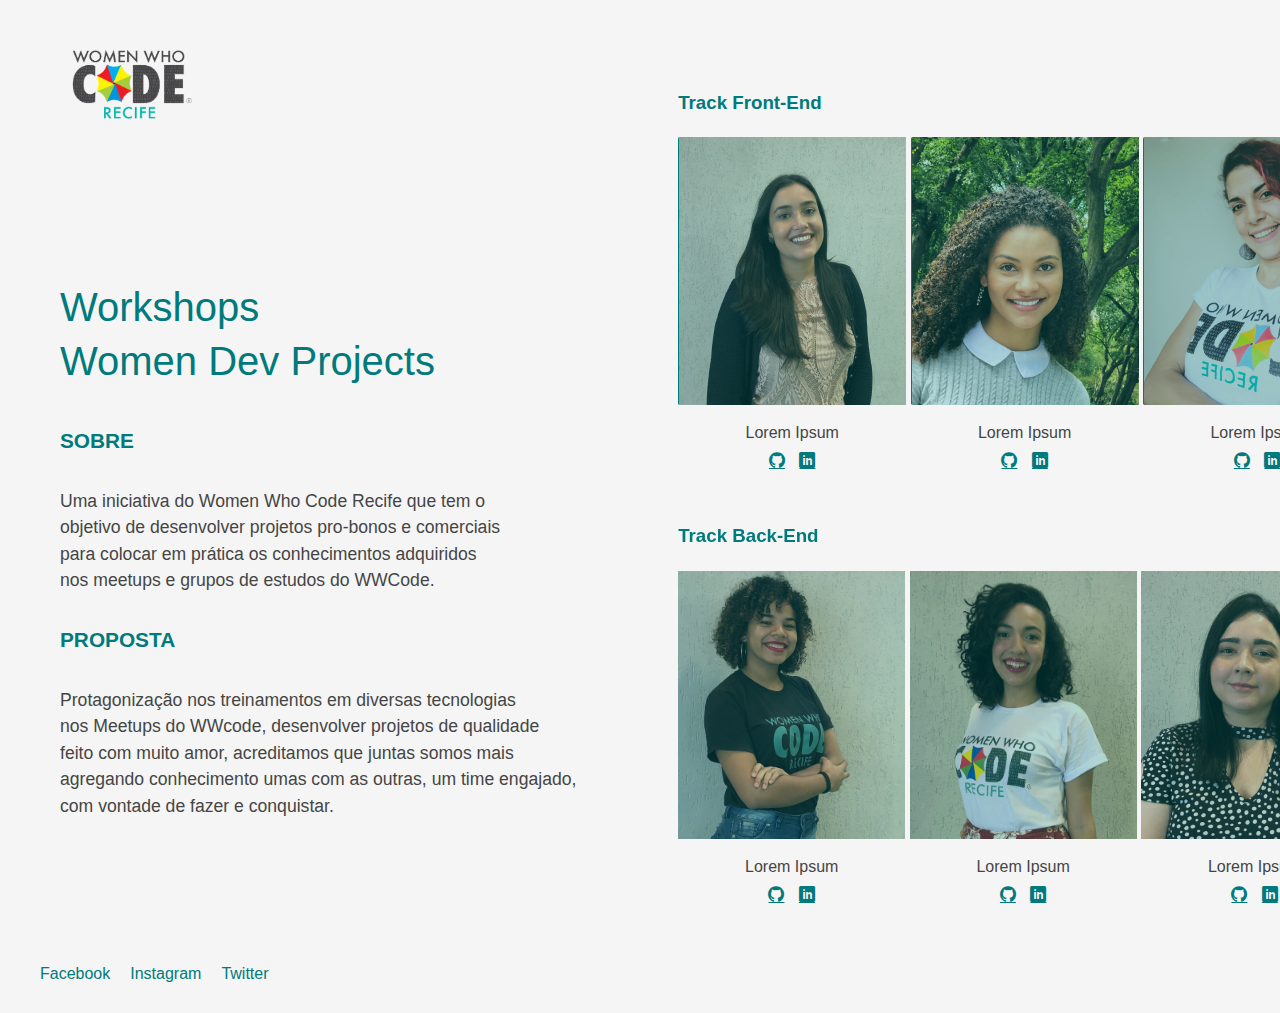
<file: Workshop HTML/index.html>
<!--Meta: A metatag Charset é usada para indicar a codificação de caracteres que a nossa página está utilizando-->

<!--DOCTYPE
    O Document Type Defination (DTD, ou simplesmente Doctype) é uma instrução que informa 
    ao navegador qual é a especificação do código que está sendo usada no documento, e deve ser declarado antes da tag <html>.
-->
<!--LINK

    Com a tag <link> podemos referenciar documentos que serão usados em nossa página. O atributo rel indica o tipo de documento que está sendo referenciado, como por exemplo o rel=”alternate”indicando uma forma alternativa de acessar o conteúdo do site via feed, ou o rel=”stylesheet”fazendo referência à folha de estilo CSS usadas para formatar a página.
Importante lembrar que a tag <link> não deve ser confundida com a tag <a>, usada para criar links dentro do conteúdo da página.
-->

<!DOCTYPE html>
<html>
    <!--Metadados-->
    <head>
        <html lang="pt-br">
         <meta charset="utf-8">
         <title>Workshop HTML</title>
         <meta name="viewport" content="width=device-width, initial-scale=1">
         <link href="./assets/cdn/icomoon/fonticon.css" rel="stylesheet" type="text/css"/>
         <link href="https://fonts.googleapis.com/css2?family=Open+Sans&display=swap">
         <link rel="stylesheet" type="text/css" href="assets/css/style.css" />
    </head>

    <body>
        <!--Main Container-->

        <div class="main-container">
            <!--Header-->
           
            <!--Article-->
            <article class="article-container">
                <header class="main-header">
                    <!--Logo-->
                   <div class="main-header-logo-container">
                       <a href="https://www.womenwhocode.com/">
                       <img class="main-header-logo" src="./assets/images/logo-wwcode.png" alt="logowwcode">
                    </a>
                   </div>
                </header>
                <section class="article-container__section">
                    <h1 class="article-container__section-title">
                        Workshops <br>Women Dev Projects
                    </h1>
                </section>
                <section class="article-container__section-subtitle">
                    <h3>sobre</h3>
                    <p>
                        Uma iniciativa do Women Who Code Recife que tem o<br>  objetivo de desenvolver projetos pro-bonos e comerciais<br>
                        para colocar em prática os conhecimentos adquiridos<br> nos meetups e grupos de estudos do WWCode.
                    </p>
                </section>
                <section class="article-container__section-subtitle">
                    <h3>proposta</h3>
                    <p>
                        Protagonização nos treinamentos em diversas tecnologias<br>nos Meetups do WWcode, 
                        desenvolver projetos de qualidade<br>feito com muito amor, acreditamos que juntas somos mais<br>
                        agregando conhecimento umas com as outras, um time engajado,<br>com vontade de fazer e conquistar.
                    </p>


                </section>
            </article>

            <!--Scrool Team-->
            
            <article class="article-container-team" >
                <header class="article-container-team-header">
                    <h3>Track Front-End</h3>
                </header>

                <ul class="article-container-team-lista">
                    <li class="article-container-team-image">
                        <img class="image-scroll" src="./assets/images/img1.png">
                        <p>Lorem Ipsum</p>
                        <span><a class="icon-github" href="#"></a></span>
                        <span><a class="icon-linkedin" href="#"></a></span>
                    </li>
                    <li class="article-container-team-image">
                        <img class="image-scroll" src="./assets/images/img2.png">
                        <p>Lorem Ipsum</p>
                        <span><a class="icon-github" href="#"></a></span>
                        <span><a class="icon-linkedin" href="#"></a></span>
                    </li>
                    <li class="article-container-team-image">
                        <img class="image-scroll" src="./assets/images/img3.png">
                        <p>Lorem Ipsum</p>
                        <span><a class="icon-github" href="#"></a></span>
                        <span><a class="icon-linkedin" href="#"></a></span>
                    </li>
                    <li class="article-container-team-image">
                        <img class="image-scroll" src="./assets/images/img4.png">
                        <p>Lorem Ipsum</p>
                        <span><a class="icon-github" href="#"></a></span>
                        <span><a class="icon-linkedin" href="#"></a></span>
                    </li>
                    <li class="article-container-team-image">
                        <img class="image-scroll" src="./assets/images/img5.png">
                        <p>Lorem Ipsum</p>
                        <span><a class="icon-github" href="#"></a></span>
                        <span><a class="icon-linkedin" href="#"></a></span>
                    </li>
                    <li class="article-container-team-image">
                        <img class="image-scroll" src="./assets/images/img6.png">
                        <p>Lorem Ipsum</p>
                        <span><a class="icon-github" href="#"></a></span>
                        <span><a class="icon-linkedin" href="#"></a></span>
                    </li>
                </ul>


                <header class="article-container-team-header">
                    <h3>Track Back-End</h3>
                </header>

                <ul class="article-container-team-lista">
                    <li class="article-container-team-image">
                        <img class="image-scroll" src="./assets/images/img7.png">
                        <p>Lorem Ipsum</p>
                        <span><a class="icon-github" href="#"></a></span>
                        <span><a class="icon-linkedin" href="#"></a></span>
                    </li>
                    <li class="article-container-team-image">
                        <img class="image-scroll" src="./assets/images/img8.png">
                        <p>Lorem Ipsum</p>
                        <span><a class="icon-github" href="#"></a></span>
                        <span><a class="icon-linkedin" href="#"></a></span>
                    </li>
                    <li class="article-container-team-image">
                        <img class="image-scroll" src="./assets/images/img9.png">
                        <p>Lorem Ipsum</p>
                        <span><a class="icon-github" href="#"></a></span>
                        <span><a class="icon-linkedin" href="#"></a></span>
                    </li>
                    <li class="article-container-team-image">
                        <img class="image-scroll" src="./assets/images/img10.png">
                        <p>Lorem Ipsum</p>
                        <span><a class="icon-github" href="#"></a></span>
                        <span><a class="icon-linkedin" href="#"></a></span>
                    </li>
                    <li class="article-container-team-image">
                        <img class="image-scroll" src="./assets/images/img11.png">
                        <p>Lorem Ipsum</p>
                        <span><a class="icon-github" href="#"></a></span>
                        <span><a class="icon-linkedin" href="#"></a></span>
                    </li>
                    <li class="article-container-team-image">
                        <img class="image-scroll" src="./assets/images/img12.png">
                        <p>Lorem Ipsum</p>
                        <span><a class="icon-github" href="#"></a></span>
                        <span><a class="icon-linkedin" href="#"></a></span>
                    </li>
                </ul> 
            </article>
        <footer class="main-footer">
            <span><a href="https://www.facebook.com/groups/wwcrecife/">Facebook</a></span>
            <span><a href="https://www.instagram.com/wwcoderecife/?hl=pt-br">Instagram</a></span>
            <span><a href="https://twitter.com/WWCode_Recife">Twitter</a></span>
        </footer>
    </div><!--Main Container-->
</body>
</html>
</file>
<file: Workshop HTML/assets/cdn/icomoon/fonticon.css>
@font-face {
  font-family: 'icomoon';
  src:  url('fonts/icomoon.eot?13zove');
  src:  url('fonts/icomoon.eot?13zove#iefix') format('embedded-opentype'),
    url('fonts/icomoon.ttf?13zove') format('truetype'),
    url('fonts/icomoon.woff?13zove') format('woff'),
    url('fonts/icomoon.svg?13zove#icomoon') format('svg');
  font-weight: normal;
  font-style: normal;
  font-display: block;
}

[class^="icon-"], [class*=" icon-"] {
  /* use !important to prevent issues with browser extensions that change fonts */
  font-family: 'icomoon' !important;
  speak: none;
  font-style: normal;
  font-weight: normal;
  font-variant: normal;
  text-transform: none;
  line-height: 1;

  /* Better Font Rendering =========== */
  -webkit-font-smoothing: antialiased;
  -moz-osx-font-smoothing: grayscale;
}

.icon-home:before {
  content: "\e900";
}
.icon-home2:before {
  content: "\e901";
}
.icon-home3:before {
  content: "\e902";
}
.icon-office:before {
  content: "\e903";
}
.icon-newspaper:before {
  content: "\e904";
}
.icon-pencil:before {
  content: "\e905";
}
.icon-pencil2:before {
  content: "\e906";
}
.icon-quill:before {
  content: "\e907";
}
.icon-pen:before {
  content: "\e908";
}
.icon-blog:before {
  content: "\e909";
}
.icon-eyedropper:before {
  content: "\e90a";
}
.icon-droplet:before {
  content: "\e90b";
}
.icon-paint-format:before {
  content: "\e90c";
}
.icon-image:before {
  content: "\e90d";
}
.icon-images:before {
  content: "\e90e";
}
.icon-camera:before {
  content: "\e90f";
}
.icon-headphones:before {
  content: "\e910";
}
.icon-music:before {
  content: "\e911";
}
.icon-play:before {
  content: "\e912";
}
.icon-film:before {
  content: "\e913";
}
.icon-video-camera:before {
  content: "\e914";
}
.icon-dice:before {
  content: "\e915";
}
.icon-pacman:before {
  content: "\e916";
}
.icon-spades:before {
  content: "\e917";
}
.icon-clubs:before {
  content: "\e918";
}
.icon-diamonds:before {
  content: "\e919";
}
.icon-bullhorn:before {
  content: "\e91a";
}
.icon-connection:before {
  content: "\e91b";
}
.icon-podcast:before {
  content: "\e91c";
}
.icon-feed:before {
  content: "\e91d";
}
.icon-mic:before {
  content: "\e91e";
}
.icon-book:before {
  content: "\e91f";
}
.icon-books:before {
  content: "\e920";
}
.icon-library:before {
  content: "\e921";
}
.icon-file-text:before {
  content: "\e922";
}
.icon-profile:before {
  content: "\e923";
}
.icon-file-empty:before {
  content: "\e924";
}
.icon-files-empty:before {
  content: "\e925";
}
.icon-file-text2:before {
  content: "\e926";
}
.icon-file-picture:before {
  content: "\e927";
}
.icon-file-music:before {
  content: "\e928";
}
.icon-file-play:before {
  content: "\e929";
}
.icon-file-video:before {
  content: "\e92a";
}
.icon-file-zip:before {
  content: "\e92b";
}
.icon-copy:before {
  content: "\e92c";
}
.icon-paste:before {
  content: "\e92d";
}
.icon-stack:before {
  content: "\e92e";
}
.icon-folder:before {
  content: "\e92f";
}
.icon-folder-open:before {
  content: "\e930";
}
.icon-folder-plus:before {
  content: "\e931";
}
.icon-folder-minus:before {
  content: "\e932";
}
.icon-folder-download:before {
  content: "\e933";
}
.icon-folder-upload:before {
  content: "\e934";
}
.icon-price-tag:before {
  content: "\e935";
}
.icon-price-tags:before {
  content: "\e936";
}
.icon-barcode:before {
  content: "\e937";
}
.icon-qrcode:before {
  content: "\e938";
}
.icon-ticket:before {
  content: "\e939";
}
.icon-cart:before {
  content: "\e93a";
}
.icon-coin-dollar:before {
  content: "\e93b";
}
.icon-coin-euro:before {
  content: "\e93c";
}
.icon-coin-pound:before {
  content: "\e93d";
}
.icon-coin-yen:before {
  content: "\e93e";
}
.icon-credit-card:before {
  content: "\e93f";
}
.icon-calculator:before {
  content: "\e940";
}
.icon-lifebuoy:before {
  content: "\e941";
}
.icon-phone:before {
  content: "\e942";
}
.icon-phone-hang-up:before {
  content: "\e943";
}
.icon-address-book:before {
  content: "\e944";
}
.icon-envelop:before {
  content: "\e945";
}
.icon-pushpin:before {
  content: "\e946";
}
.icon-location:before {
  content: "\e947";
}
.icon-location2:before {
  content: "\e948";
}
.icon-compass:before {
  content: "\e949";
}
.icon-compass2:before {
  content: "\e94a";
}
.icon-map:before {
  content: "\e94b";
}
.icon-map2:before {
  content: "\e94c";
}
.icon-history:before {
  content: "\e94d";
}
.icon-clock:before {
  content: "\e94e";
}
.icon-clock2:before {
  content: "\e94f";
}
.icon-alarm:before {
  content: "\e950";
}
.icon-bell:before {
  content: "\e951";
}
.icon-stopwatch:before {
  content: "\e952";
}
.icon-calendar:before {
  content: "\e953";
}
.icon-printer:before {
  content: "\e954";
}
.icon-keyboard:before {
  content: "\e955";
}
.icon-display:before {
  content: "\e956";
}
.icon-laptop:before {
  content: "\e957";
}
.icon-mobile:before {
  content: "\e958";
}
.icon-mobile2:before {
  content: "\e959";
}
.icon-tablet:before {
  content: "\e95a";
}
.icon-tv:before {
  content: "\e95b";
}
.icon-drawer:before {
  content: "\e95c";
}
.icon-drawer2:before {
  content: "\e95d";
}
.icon-box-add:before {
  content: "\e95e";
}
.icon-box-remove:before {
  content: "\e95f";
}
.icon-download:before {
  content: "\e960";
}
.icon-upload:before {
  content: "\e961";
}
.icon-floppy-disk:before {
  content: "\e962";
}
.icon-drive:before {
  content: "\e963";
}
.icon-database:before {
  content: "\e964";
}
.icon-undo:before {
  content: "\e965";
}
.icon-redo:before {
  content: "\e966";
}
.icon-undo2:before {
  content: "\e967";
}
.icon-redo2:before {
  content: "\e968";
}
.icon-forward:before {
  content: "\e969";
}
.icon-reply:before {
  content: "\e96a";
}
.icon-bubble:before {
  content: "\e96b";
}
.icon-bubbles:before {
  content: "\e96c";
}
.icon-bubbles2:before {
  content: "\e96d";
}
.icon-bubble2:before {
  content: "\e96e";
}
.icon-bubbles3:before {
  content: "\e96f";
}
.icon-bubbles4:before {
  content: "\e970";
}
.icon-user:before {
  content: "\e971";
}
.icon-users:before {
  content: "\e972";
}
.icon-user-plus:before {
  content: "\e973";
}
.icon-user-minus:before {
  content: "\e974";
}
.icon-user-check:before {
  content: "\e975";
}
.icon-user-tie:before {
  content: "\e976";
}
.icon-quotes-left:before {
  content: "\e977";
}
.icon-quotes-right:before {
  content: "\e978";
}
.icon-hour-glass:before {
  content: "\e979";
}
.icon-spinner:before {
  content: "\e97a";
}
.icon-spinner2:before {
  content: "\e97b";
}
.icon-spinner3:before {
  content: "\e97c";
}
.icon-spinner4:before {
  content: "\e97d";
}
.icon-spinner5:before {
  content: "\e97e";
}
.icon-spinner6:before {
  content: "\e97f";
}
.icon-spinner7:before {
  content: "\e980";
}
.icon-spinner8:before {
  content: "\e981";
}
.icon-spinner9:before {
  content: "\e982";
}
.icon-spinner10:before {
  content: "\e983";
}
.icon-spinner11:before {
  content: "\e984";
}
.icon-binoculars:before {
  content: "\e985";
}
.icon-search:before {
  content: "\e986";
}
.icon-zoom-in:before {
  content: "\e987";
}
.icon-zoom-out:before {
  content: "\e988";
}
.icon-enlarge:before {
  content: "\e989";
}
.icon-shrink:before {
  content: "\e98a";
}
.icon-enlarge2:before {
  content: "\e98b";
}
.icon-shrink2:before {
  content: "\e98c";
}
.icon-key:before {
  content: "\e98d";
}
.icon-key2:before {
  content: "\e98e";
}
.icon-lock:before {
  content: "\e98f";
}
.icon-unlocked:before {
  content: "\e990";
}
.icon-wrench:before {
  content: "\e991";
}
.icon-equalizer:before {
  content: "\e992";
}
.icon-equalizer2:before {
  content: "\e993";
}
.icon-cog:before {
  content: "\e994";
}
.icon-cogs:before {
  content: "\e995";
}
.icon-hammer:before {
  content: "\e996";
}
.icon-magic-wand:before {
  content: "\e997";
}
.icon-aid-kit:before {
  content: "\e998";
}
.icon-bug:before {
  content: "\e999";
}
.icon-pie-chart:before {
  content: "\e99a";
}
.icon-stats-dots:before {
  content: "\e99b";
}
.icon-stats-bars:before {
  content: "\e99c";
}
.icon-stats-bars2:before {
  content: "\e99d";
}
.icon-trophy:before {
  content: "\e99e";
}
.icon-gift:before {
  content: "\e99f";
}
.icon-glass:before {
  content: "\e9a0";
}
.icon-glass2:before {
  content: "\e9a1";
}
.icon-mug:before {
  content: "\e9a2";
}
.icon-spoon-knife:before {
  content: "\e9a3";
}
.icon-leaf:before {
  content: "\e9a4";
}
.icon-rocket:before {
  content: "\e9a5";
}
.icon-meter:before {
  content: "\e9a6";
}
.icon-meter2:before {
  content: "\e9a7";
}
.icon-hammer2:before {
  content: "\e9a8";
}
.icon-fire:before {
  content: "\e9a9";
}
.icon-lab:before {
  content: "\e9aa";
}
.icon-magnet:before {
  content: "\e9ab";
}
.icon-bin:before {
  content: "\e9ac";
}
.icon-bin2:before {
  content: "\e9ad";
}
.icon-briefcase:before {
  content: "\e9ae";
}
.icon-airplane:before {
  content: "\e9af";
}
.icon-truck:before {
  content: "\e9b0";
}
.icon-road:before {
  content: "\e9b1";
}
.icon-accessibility:before {
  content: "\e9b2";
}
.icon-target:before {
  content: "\e9b3";
}
.icon-shield:before {
  content: "\e9b4";
}
.icon-power:before {
  content: "\e9b5";
}
.icon-switch:before {
  content: "\e9b6";
}
.icon-power-cord:before {
  content: "\e9b7";
}
.icon-clipboard:before {
  content: "\e9b8";
}
.icon-list-numbered:before {
  content: "\e9b9";
}
.icon-list:before {
  content: "\e9ba";
}
.icon-list2:before {
  content: "\e9bb";
}
.icon-tree:before {
  content: "\e9bc";
}
.icon-menu:before {
  content: "\e9bd";
}
.icon-menu2:before {
  content: "\e9be";
}
.icon-menu3:before {
  content: "\e9bf";
}
.icon-menu4:before {
  content: "\e9c0";
}
.icon-cloud:before {
  content: "\e9c1";
}
.icon-cloud-download:before {
  content: "\e9c2";
}
.icon-cloud-upload:before {
  content: "\e9c3";
}
.icon-cloud-check:before {
  content: "\e9c4";
}
.icon-download2:before {
  content: "\e9c5";
}
.icon-upload2:before {
  content: "\e9c6";
}
.icon-download3:before {
  content: "\e9c7";
}
.icon-upload3:before {
  content: "\e9c8";
}
.icon-sphere:before {
  content: "\e9c9";
}
.icon-earth:before {
  content: "\e9ca";
}
.icon-link:before {
  content: "\e9cb";
}
.icon-flag:before {
  content: "\e9cc";
}
.icon-attachment:before {
  content: "\e9cd";
}
.icon-eye:before {
  content: "\e9ce";
}
.icon-eye-plus:before {
  content: "\e9cf";
}
.icon-eye-minus:before {
  content: "\e9d0";
}
.icon-eye-blocked:before {
  content: "\e9d1";
}
.icon-bookmark:before {
  content: "\e9d2";
}
.icon-bookmarks:before {
  content: "\e9d3";
}
.icon-sun:before {
  content: "\e9d4";
}
.icon-contrast:before {
  content: "\e9d5";
}
.icon-brightness-contrast:before {
  content: "\e9d6";
}
.icon-star-empty:before {
  content: "\e9d7";
}
.icon-star-half:before {
  content: "\e9d8";
}
.icon-star-full:before {
  content: "\e9d9";
}
.icon-heart:before {
  content: "\e9da";
}
.icon-heart-broken:before {
  content: "\e9db";
}
.icon-man:before {
  content: "\e9dc";
}
.icon-woman:before {
  content: "\e9dd";
}
.icon-man-woman:before {
  content: "\e9de";
}
.icon-happy:before {
  content: "\e9df";
}
.icon-happy2:before {
  content: "\e9e0";
}
.icon-smile:before {
  content: "\e9e1";
}
.icon-smile2:before {
  content: "\e9e2";
}
.icon-tongue:before {
  content: "\e9e3";
}
.icon-tongue2:before {
  content: "\e9e4";
}
.icon-sad:before {
  content: "\e9e5";
}
.icon-sad2:before {
  content: "\e9e6";
}
.icon-wink:before {
  content: "\e9e7";
}
.icon-wink2:before {
  content: "\e9e8";
}
.icon-grin:before {
  content: "\e9e9";
}
.icon-grin2:before {
  content: "\e9ea";
}
.icon-cool:before {
  content: "\e9eb";
}
.icon-cool2:before {
  content: "\e9ec";
}
.icon-angry:before {
  content: "\e9ed";
}
.icon-angry2:before {
  content: "\e9ee";
}
.icon-evil:before {
  content: "\e9ef";
}
.icon-evil2:before {
  content: "\e9f0";
}
.icon-shocked:before {
  content: "\e9f1";
}
.icon-shocked2:before {
  content: "\e9f2";
}
.icon-baffled:before {
  content: "\e9f3";
}
.icon-baffled2:before {
  content: "\e9f4";
}
.icon-confused:before {
  content: "\e9f5";
}
.icon-confused2:before {
  content: "\e9f6";
}
.icon-neutral:before {
  content: "\e9f7";
}
.icon-neutral2:before {
  content: "\e9f8";
}
.icon-hipster:before {
  content: "\e9f9";
}
.icon-hipster2:before {
  content: "\e9fa";
}
.icon-wondering:before {
  content: "\e9fb";
}
.icon-wondering2:before {
  content: "\e9fc";
}
.icon-sleepy:before {
  content: "\e9fd";
}
.icon-sleepy2:before {
  content: "\e9fe";
}
.icon-frustrated:before {
  content: "\e9ff";
}
.icon-frustrated2:before {
  content: "\ea00";
}
.icon-crying:before {
  content: "\ea01";
}
.icon-crying2:before {
  content: "\ea02";
}
.icon-point-up:before {
  content: "\ea03";
}
.icon-point-right:before {
  content: "\ea04";
}
.icon-point-down:before {
  content: "\ea05";
}
.icon-point-left:before {
  content: "\ea06";
}
.icon-warning:before {
  content: "\ea07";
}
.icon-notification:before {
  content: "\ea08";
}
.icon-question:before {
  content: "\ea09";
}
.icon-plus:before {
  content: "\ea0a";
}
.icon-minus:before {
  content: "\ea0b";
}
.icon-info:before {
  content: "\ea0c";
}
.icon-cancel-circle:before {
  content: "\ea0d";
}
.icon-blocked:before {
  content: "\ea0e";
}
.icon-cross:before {
  content: "\ea0f";
}
.icon-checkmark:before {
  content: "\ea10";
}
.icon-checkmark2:before {
  content: "\ea11";
}
.icon-spell-check:before {
  content: "\ea12";
}
.icon-enter:before {
  content: "\ea13";
}
.icon-exit:before {
  content: "\ea14";
}
.icon-play2:before {
  content: "\ea15";
}
.icon-pause:before {
  content: "\ea16";
}
.icon-stop:before {
  content: "\ea17";
}
.icon-previous:before {
  content: "\ea18";
}
.icon-next:before {
  content: "\ea19";
}
.icon-backward:before {
  content: "\ea1a";
}
.icon-forward2:before {
  content: "\ea1b";
}
.icon-play3:before {
  content: "\ea1c";
}
.icon-pause2:before {
  content: "\ea1d";
}
.icon-stop2:before {
  content: "\ea1e";
}
.icon-backward2:before {
  content: "\ea1f";
}
.icon-forward3:before {
  content: "\ea20";
}
.icon-first:before {
  content: "\ea21";
}
.icon-last:before {
  content: "\ea22";
}
.icon-previous2:before {
  content: "\ea23";
}
.icon-next2:before {
  content: "\ea24";
}
.icon-eject:before {
  content: "\ea25";
}
.icon-volume-high:before {
  content: "\ea26";
}
.icon-volume-medium:before {
  content: "\ea27";
}
.icon-volume-low:before {
  content: "\ea28";
}
.icon-volume-mute:before {
  content: "\ea29";
}
.icon-volume-mute2:before {
  content: "\ea2a";
}
.icon-volume-increase:before {
  content: "\ea2b";
}
.icon-volume-decrease:before {
  content: "\ea2c";
}
.icon-loop:before {
  content: "\ea2d";
}
.icon-loop2:before {
  content: "\ea2e";
}
.icon-infinite:before {
  content: "\ea2f";
}
.icon-shuffle:before {
  content: "\ea30";
}
.icon-arrow-up-left:before {
  content: "\ea31";
}
.icon-arrow-up:before {
  content: "\ea32";
}
.icon-arrow-up-right:before {
  content: "\ea33";
}
.icon-arrow-right:before {
  content: "\ea34";
}
.icon-arrow-down-right:before {
  content: "\ea35";
}
.icon-arrow-down:before {
  content: "\ea36";
}
.icon-arrow-down-left:before {
  content: "\ea37";
}
.icon-arrow-left:before {
  content: "\ea38";
}
.icon-arrow-up-left2:before {
  content: "\ea39";
}
.icon-arrow-up2:before {
  content: "\ea3a";
}
.icon-arrow-up-right2:before {
  content: "\ea3b";
}
.icon-arrow-right2:before {
  content: "\ea3c";
}
.icon-arrow-down-right2:before {
  content: "\ea3d";
}
.icon-arrow-down2:before {
  content: "\ea3e";
}
.icon-arrow-down-left2:before {
  content: "\ea3f";
}
.icon-arrow-left2:before {
  content: "\ea40";
}
.icon-circle-up:before {
  content: "\ea41";
}
.icon-circle-right:before {
  content: "\ea42";
}
.icon-circle-down:before {
  content: "\ea43";
}
.icon-circle-left:before {
  content: "\ea44";
}
.icon-tab:before {
  content: "\ea45";
}
.icon-move-up:before {
  content: "\ea46";
}
.icon-move-down:before {
  content: "\ea47";
}
.icon-sort-alpha-asc:before {
  content: "\ea48";
}
.icon-sort-alpha-desc:before {
  content: "\ea49";
}
.icon-sort-numeric-asc:before {
  content: "\ea4a";
}
.icon-sort-numberic-desc:before {
  content: "\ea4b";
}
.icon-sort-amount-asc:before {
  content: "\ea4c";
}
.icon-sort-amount-desc:before {
  content: "\ea4d";
}
.icon-command:before {
  content: "\ea4e";
}
.icon-shift:before {
  content: "\ea4f";
}
.icon-ctrl:before {
  content: "\ea50";
}
.icon-opt:before {
  content: "\ea51";
}
.icon-checkbox-checked:before {
  content: "\ea52";
}
.icon-checkbox-unchecked:before {
  content: "\ea53";
}
.icon-radio-checked:before {
  content: "\ea54";
}
.icon-radio-checked2:before {
  content: "\ea55";
}
.icon-radio-unchecked:before {
  content: "\ea56";
}
.icon-crop:before {
  content: "\ea57";
}
.icon-make-group:before {
  content: "\ea58";
}
.icon-ungroup:before {
  content: "\ea59";
}
.icon-scissors:before {
  content: "\ea5a";
}
.icon-filter:before {
  content: "\ea5b";
}
.icon-font:before {
  content: "\ea5c";
}
.icon-ligature:before {
  content: "\ea5d";
}
.icon-ligature2:before {
  content: "\ea5e";
}
.icon-text-height:before {
  content: "\ea5f";
}
.icon-text-width:before {
  content: "\ea60";
}
.icon-font-size:before {
  content: "\ea61";
}
.icon-bold:before {
  content: "\ea62";
}
.icon-underline:before {
  content: "\ea63";
}
.icon-italic:before {
  content: "\ea64";
}
.icon-strikethrough:before {
  content: "\ea65";
}
.icon-omega:before {
  content: "\ea66";
}
.icon-sigma:before {
  content: "\ea67";
}
.icon-page-break:before {
  content: "\ea68";
}
.icon-superscript:before {
  content: "\ea69";
}
.icon-subscript:before {
  content: "\ea6a";
}
.icon-superscript2:before {
  content: "\ea6b";
}
.icon-subscript2:before {
  content: "\ea6c";
}
.icon-text-color:before {
  content: "\ea6d";
}
.icon-pagebreak:before {
  content: "\ea6e";
}
.icon-clear-formatting:before {
  content: "\ea6f";
}
.icon-table:before {
  content: "\ea70";
}
.icon-table2:before {
  content: "\ea71";
}
.icon-insert-template:before {
  content: "\ea72";
}
.icon-pilcrow:before {
  content: "\ea73";
}
.icon-ltr:before {
  content: "\ea74";
}
.icon-rtl:before {
  content: "\ea75";
}
.icon-section:before {
  content: "\ea76";
}
.icon-paragraph-left:before {
  content: "\ea77";
}
.icon-paragraph-center:before {
  content: "\ea78";
}
.icon-paragraph-right:before {
  content: "\ea79";
}
.icon-paragraph-justify:before {
  content: "\ea7a";
}
.icon-indent-increase:before {
  content: "\ea7b";
}
.icon-indent-decrease:before {
  content: "\ea7c";
}
.icon-share:before {
  content: "\ea7d";
}
.icon-new-tab:before {
  content: "\ea7e";
}
.icon-embed:before {
  content: "\ea7f";
}
.icon-embed2:before {
  content: "\ea80";
}
.icon-terminal:before {
  content: "\ea81";
}
.icon-share2:before {
  content: "\ea82";
}
.icon-mail:before {
  content: "\ea83";
}
.icon-mail2:before {
  content: "\ea84";
}
.icon-mail3:before {
  content: "\ea85";
}
.icon-mail4:before {
  content: "\ea86";
}
.icon-amazon:before {
  content: "\ea87";
}
.icon-google:before {
  content: "\ea88";
}
.icon-google2:before {
  content: "\ea89";
}
.icon-google3:before {
  content: "\ea8a";
}
.icon-google-plus:before {
  content: "\ea8b";
}
.icon-google-plus2:before {
  content: "\ea8c";
}
.icon-google-plus3:before {
  content: "\ea8d";
}
.icon-hangouts:before {
  content: "\ea8e";
}
.icon-google-drive:before {
  content: "\ea8f";
}
.icon-facebook:before {
  content: "\ea90";
}
.icon-facebook2:before {
  content: "\ea91";
}
.icon-instagram:before {
  content: "\ea92";
}
.icon-whatsapp:before {
  content: "\ea93";
}
.icon-spotify:before {
  content: "\ea94";
}
.icon-telegram:before {
  content: "\ea95";
}
.icon-twitter:before {
  content: "\ea96";
}
.icon-vine:before {
  content: "\ea97";
}
.icon-vk:before {
  content: "\ea98";
}
.icon-renren:before {
  content: "\ea99";
}
.icon-sina-weibo:before {
  content: "\ea9a";
}
.icon-rss:before {
  content: "\ea9b";
}
.icon-rss2:before {
  content: "\ea9c";
}
.icon-youtube:before {
  content: "\ea9d";
}
.icon-youtube2:before {
  content: "\ea9e";
}
.icon-twitch:before {
  content: "\ea9f";
}
.icon-vimeo:before {
  content: "\eaa0";
}
.icon-vimeo2:before {
  content: "\eaa1";
}
.icon-lanyrd:before {
  content: "\eaa2";
}
.icon-flickr:before {
  content: "\eaa3";
}
.icon-flickr2:before {
  content: "\eaa4";
}
.icon-flickr3:before {
  content: "\eaa5";
}
.icon-flickr4:before {
  content: "\eaa6";
}
.icon-dribbble:before {
  content: "\eaa7";
}
.icon-behance:before {
  content: "\eaa8";
}
.icon-behance2:before {
  content: "\eaa9";
}
.icon-deviantart:before {
  content: "\eaaa";
}
.icon-500px:before {
  content: "\eaab";
}
.icon-steam:before {
  content: "\eaac";
}
.icon-steam2:before {
  content: "\eaad";
}
.icon-dropbox:before {
  content: "\eaae";
}
.icon-onedrive:before {
  content: "\eaaf";
}
.icon-github:before {
  content: "\eab0";
}
.icon-npm:before {
  content: "\eab1";
}
.icon-basecamp:before {
  content: "\eab2";
}
.icon-trello:before {
  content: "\eab3";
}
.icon-wordpress:before {
  content: "\eab4";
}
.icon-joomla:before {
  content: "\eab5";
}
.icon-ello:before {
  content: "\eab6";
}
.icon-blogger:before {
  content: "\eab7";
}
.icon-blogger2:before {
  content: "\eab8";
}
.icon-tumblr:before {
  content: "\eab9";
}
.icon-tumblr2:before {
  content: "\eaba";
}
.icon-yahoo:before {
  content: "\eabb";
}
.icon-yahoo2:before {
  content: "\eabc";
}
.icon-tux:before {
  content: "\eabd";
}
.icon-appleinc:before {
  content: "\eabe";
}
.icon-finder:before {
  content: "\eabf";
}
.icon-android:before {
  content: "\eac0";
}
.icon-windows:before {
  content: "\eac1";
}
.icon-windows8:before {
  content: "\eac2";
}
.icon-soundcloud:before {
  content: "\eac3";
}
.icon-soundcloud2:before {
  content: "\eac4";
}
.icon-skype:before {
  content: "\eac5";
}
.icon-reddit:before {
  content: "\eac6";
}
.icon-hackernews:before {
  content: "\eac7";
}
.icon-wikipedia:before {
  content: "\eac8";
}
.icon-linkedin:before {
  content: "\eac9";
}
.icon-lastfm:before {
  content: "\eacb";
}
.icon-lastfm2:before {
  content: "\eacc";
}
.icon-delicious:before {
  content: "\eacd";
}
.icon-stumbleupon:before {
  content: "\eace";
}
.icon-stumbleupon2:before {
  content: "\eacf";
}
.icon-stackoverflow:before {
  content: "\ead0";
}
.icon-pinterest:before {
  content: "\ead1";
}
.icon-pinterest2:before {
  content: "\ead2";
}
.icon-xing:before {
  content: "\ead3";
}
.icon-xing2:before {
  content: "\ead4";
}
.icon-flattr:before {
  content: "\ead5";
}
.icon-foursquare:before {
  content: "\ead6";
}
.icon-yelp:before {
  content: "\ead7";
}
.icon-paypal:before {
  content: "\ead8";
}
.icon-chrome:before {
  content: "\ead9";
}
.icon-firefox:before {
  content: "\eada";
}
.icon-IE:before {
  content: "\eadb";
}
.icon-edge:before {
  content: "\eadc";
}
.icon-safari:before {
  content: "\eadd";
}
.icon-opera:before {
  content: "\eade";
}
.icon-file-pdf:before {
  content: "\eadf";
}
.icon-file-openoffice:before {
  content: "\eae0";
}
.icon-file-word:before {
  content: "\eae1";
}
.icon-file-excel:before {
  content: "\eae2";
}
.icon-libreoffice:before {
  content: "\eae3";
}
.icon-html-five:before {
  content: "\eae4";
}
.icon-html-five2:before {
  content: "\eae5";
}
.icon-css3:before {
  content: "\eae6";
}
.icon-git:before {
  content: "\eae7";
}
.icon-codepen:before {
  content: "\eae8";
}
.icon-svg:before {
  content: "\eae9";
}
.icon-IcoMoon:before {
  content: "\eaea";
}
</file>
<file: Workshop HTML/assets/css/style.css>
body,ul,li,p{
    margin: 0px;
    padding: 0px;
    font-size: 1em;
    font-family: "Open Sans", sans-serif;
    /* color: #A1AEB7; */
    background: #F5F5F5;
}

:root{
    --color-header: #007A7C;
    --color-paragraph: #454545;
}


img {
    max-width: 100%;
}

ul{
    list-style: none;
}

* {
    box-sizing: border-box;
}


html {
    font-family: 'Open Sans', sans-serif;
   }

/* CONTAINER PRINCIPAL */   

.main-container{
    display: flex;
    flex-wrap: wrap;
    max-width: 100%;
    margin: 0 auto;

}   

.main-header{
    padding: 40px;
    display: flex;  
    /* border: 1px solid black; */
}

.main-header-logo-container{
   margin-left: 22px;
   margin-bottom: 80px;
   width: 136px;
   /* border: 1px solid black; */
}

/* ARTICLE CONTAINER  */
.article-container{
    flex: 1 1 auto;   
}



.article-container__section-title{
    text-align: left;
    line-height: 54px;
    font-weight: normal;
    margin-left: 60px;
    /* color: #A1AEB7; */
    font-size:2.5em;
    color: var(--color-header);
    /* border: 1px solid black; */
}

.article-container__section-subtitle h3{
    text-align: left;
    line-height: 2.5em;
    font-weight: bold;
    font-size: 1.3em;
    color: var(--color-header);
    /* color: #A1AEB7; */
    margin-left:60px;
    text-transform: uppercase;
}

.article-container__section-subtitle p{
    font-size: 1.1em;
    text-align: left;
    color: #A1AEB7;
    font-weight: normal;
    text-align: justify-all;
    line-height: 1.5em;
    margin-left:60px;
    color:var(--color-paragraph);
}



/* Scrool Team*/


.article-container-team{
    flex: 1 1 500px;
    display: flex;
    flex-wrap: wrap;
    margin-top: 68px;
}

.article-container-team-image{
    text-align: center;
    display: inline-block;
    justify-content: space-between;
    
}

.image-scroll{
    max-height:100%;
	max-width: 100%;
}


.article-container-team-header{
    flex-basis: 100%;
    /* margin: 30px 0; */
    padding: 5px 0;
    /* color:#A1AEB7; */
    color: var(--color-header);
    font-family: "Open Sans", sans-serif; 
 }

.article-container-team-lista{
    max-width: 100%;
    overflow-x: auto;
    white-space: nowrap; 
    padding-bottom: 30px;
}

.article-container-team-lista::-webkit-scrollbar-thumb{
    background: var(--color-header);
    border-left: 4px solid var(--color-header);
    border-right: 4px solid var(--color-header);
}

.article-container-team-lista::-webkit-scrollbar{
    width: 18px;
}

.article-container-team-lista::-webkit-scrollbar-track{
    /* background: #faf6ed; */
    background:rgba(0, 122, 124, 0.1);
}

.article-container-team img{
    /* opacity: 0.4; */
}

.article-container-team li{
    cursor:pointer;
}

.article-container-team img:hover{
    opacity:0.6;
}

.article-container-team-lista p {
   margin-top:15px;
   margin-bottom: 10px;
   color: var( --color-paragraph);
}


.article-container-team-lista span a {
    /* color: #A1AEB7; */
    padding: 5px;
    margin-top:20px;
    color: var(--color-header);
}



/* FOOTER */
.main-footer{
    display: flex;
    padding: 30px; 
    
}

.main-footer span a{
  /* color: #A1AEB7; */
  text-decoration: none; 
  margin:10px;
  color: var(--color-header);
 
}

@media (max-width:480px){

     .main-container{
        margin: 0 auto;
        width: 100%;
    } 
    .main-header-logo-container{
        flex:1;
        margin: 0 auto;
        max-width: 136px;
      
    }

    .article-container__section-title {
       margin: 0 auto;
       text-align: center;
       font-size: 2.18em;
    }

    .article-container__section-subtitle {
        padding-left: 27px;
    }

    .article-container__section-subtitle h3{
        margin: 10px 10px;
    }
    .article-container__section-subtitle p{
        margin: 10px 10px;
        text-align: justify;
    }
    .article-container-team-lista{
        margin-left: 30px;
    }

    .article-container-team-lista p {
        font-size: 0.875em;
    }

    .article-container-team-lista span a{
        font-size: 0.875em;
    }
    .article-container-team-image img{
        width: 130px;
        height: 150px;
    }

    .article-container-team-header{
        margin-left: 30px;

    }
    .article-container-team-header h3{
        font-size: 1.125em;
    }
    .main-footer span a{
        justify-content: center;
       

    }
   
}


/* Mobile*/

/* @media screen and (max-width: 480px) { 

    /* CONTAINER PRINCIPAL */   
    
    /* .main-container{
        display: flex;
        flex-wrap: wrap;
        max-width: 100%;
    }    */
    
    /* .main-header{
        display: flex;
        margin: 0 auto;
        padding: 0;
    } */
    
    /* .main-header-logo-container{
        margin: 45px 0px 91px 0px;
    
    } */
    
    /* ARTICLE CONTAINER  */
    /* .article-container{
        flex-basis: 100%;
        /* flex: 2 4; */
        /* display: flex; */
        /* flex-direction: column; */
    /* }  */
    
    
    /* .article-container-team-header{
        flex-basis: 50%;
         margin: 30px 0;
        padding: 20px 10px;
        color:#A1AEB7;
        font-family: "Open Sans", sans-serif;
        
    } 
    */
    
    
    /* .article-container__section-title{
        text-align: center;
        line-height: 54px;
        font-weight: normal;
        margin: 0 auto 80px auto;
        color: #A1AEB7;
        font-size: 35px;
    } */
    
    /* .article-container__section-subtitle h3{
        text-align: left;
        line-height: 40px;
        font-weight: bold;
        font-size: 18px;
        color: #A1AEB7;
        margin: 10px 0px 14px 17px;
        text-transform: uppercase;
    } */
    
/*    
    .article-container__section-subtitle p{
        font-size: 16px;
        text-align: left;
        color: #A1AEB7;
        font-weight: normal;
        line-height: 1.5em;
        margin: 14px 25px 14px 17px;
    
    } */
    
        
    /* Scrool Team*/
    /* .article-container-team{
        flex-basis: 100%;
        display: flex;
        justify-content: flex-end;
        flex-wrap: wrap;
        margin-top: 5px;
        justify-content: space-between;
    
       
    } */
    
    /* .article-container-team section{
        opacity: 0.7;
        margin-bottom: 30px;
        text-align: center;
         flex-basis: 31%;
    } 
    */


    
    /* .article-container-team section p {
       margin-top:15px;
       margin-bottom: 10px;
    } */
    
    
    /* .article-container-team section span a {
        color: #A1AEB7;
        padding: 5px;
        margin-top:20px;
    } */
    
    
    /* FOOTER */
    /* .main-footer{
        display: inline-block;
        /* margin: 5% 20% ;
        margin: 20px 70px;
        padding: 20px;
        
    } 
    */
    
    /* .main-footer span a{
      color: #A1AEB7;
      text-decoration: none;  
      flex: 1;
      margin:3px;
    } */
    
    
        
    /* } */
</file>
